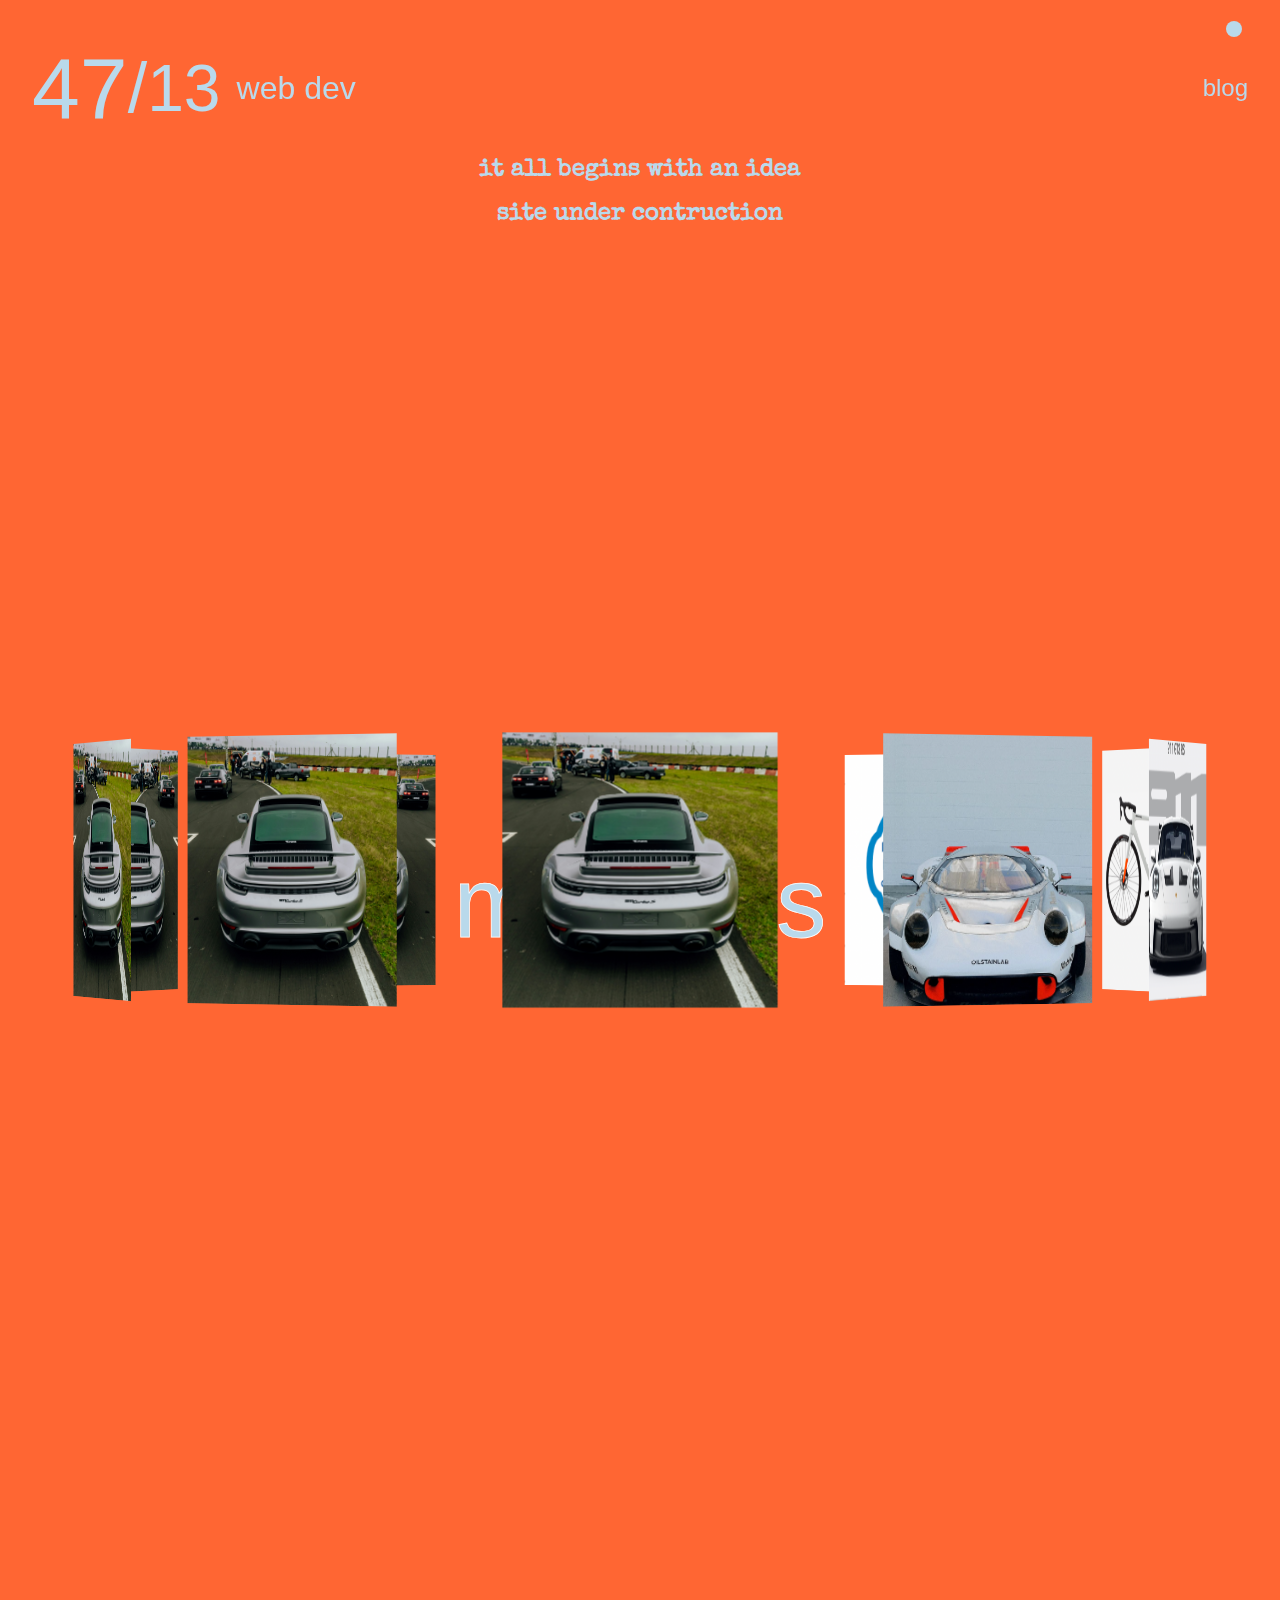
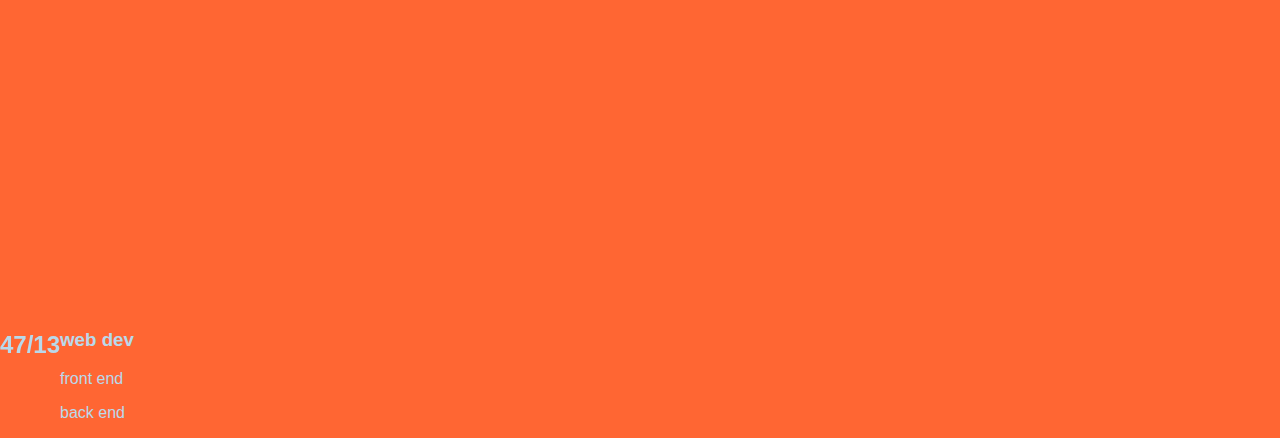
<file: index.html>
<!DOCTYPE html>
<html lang="en">
<head>
    <meta charset="UTF-8">
    <meta name="viewport" content="width=device-width, initial-scale=1.0">
    <meta name="description" content="47/13 Web Development - Professional front-end and back-end web development services">
    <title>47/13 web dev</title>
    <link rel="stylesheet" href="styles.css">
    <link rel="preconnect" href="https://fonts.googleapis.com">
    <link rel="preconnect" href="https://fonts.gstatic.com" crossorigin>
    <link href="https://fonts.googleapis.com/css2?family=Bebas+Neue&family=Special+Elite&display=swap" rel="stylesheet">
    <script src="script.js" defer></script>
   
    
</head>
<body>
    <div class="container"> 
   <header class="sticky">
        <div class="toggle">
            <button class="button" id="theme-switch"></button>
        </div>
        <nav class="nav">
            <p class="nav-1" href="#"><span class="special-47">47</span><span class="special-space">/</span><span class="special-13">13</span> <span class="special-web-dev">web dev</span></p>
           
            
            <a class="nav-1" href="blog.html" >blog</a>
       </nav> 
    </header>
    
    <main>
        <h2 class="heading">it all begins with an idea</h2>
        <h2 class="heading">site under contruction</h2>
        <section class="banner">
       
                <div class="slider" style="--quantity: 10"><p id="musings">musings</p>
                    <a class="item" style="--position: 1"><img src="images/car.jpg" alt=""></a>
                    <a class="item" style="--position: 2" href="https://hf-11.com/"  target="_blank" alt=""><img src="images/car2.png" ></a>
                    <a class="item" style="--position: 3" href="https://configurator.porsche.com/en-US/model/992850" target="_blank"><img src="images/gt3.png" ></a>
                    
                    <a class="item" style="--position: 4;" href="https://www.cannondale.com/en-us/bikes/road/race/supersix-evo/supersix-evo-3" target="_blank">
                        <img src="images/bike.png" alt="Cannondale SuperSix EVO 3 Bike">
                    </a>
                    <a class="item" style="--position: 5" href="https://www.gulfoilltd.com/motorsport" target="_blank" ><img src="images/gulf.png" alt="" ></a>
                    <a class="item" style="--position: 6" href="https://www.orvis.com/" target="_blank"><img src="images/fly3.png" alt=""></a>
                    <a class="item" style="--position: 7"><img src="images/car.jpg" alt=""></a>
                    <a class="item" style="--position: 8"><img src="images/car.jpg" alt=""></a>
                    <a class="item" style="--position: 9"><img src="images/car.jpg" alt=""></a>
                    <a class="item" style="--position: 10"><img src="images/car.jpg"></a>
                </div>
         </section>

<div class="content">
    <h2>47/13</h2>
        <div class="author">
            <h3>web dev</h3>
                 <p>front end</p>
                 <p>back end</p>
        </div>
</div>

    

    </main>
</div>


</body>
</html>
</file>
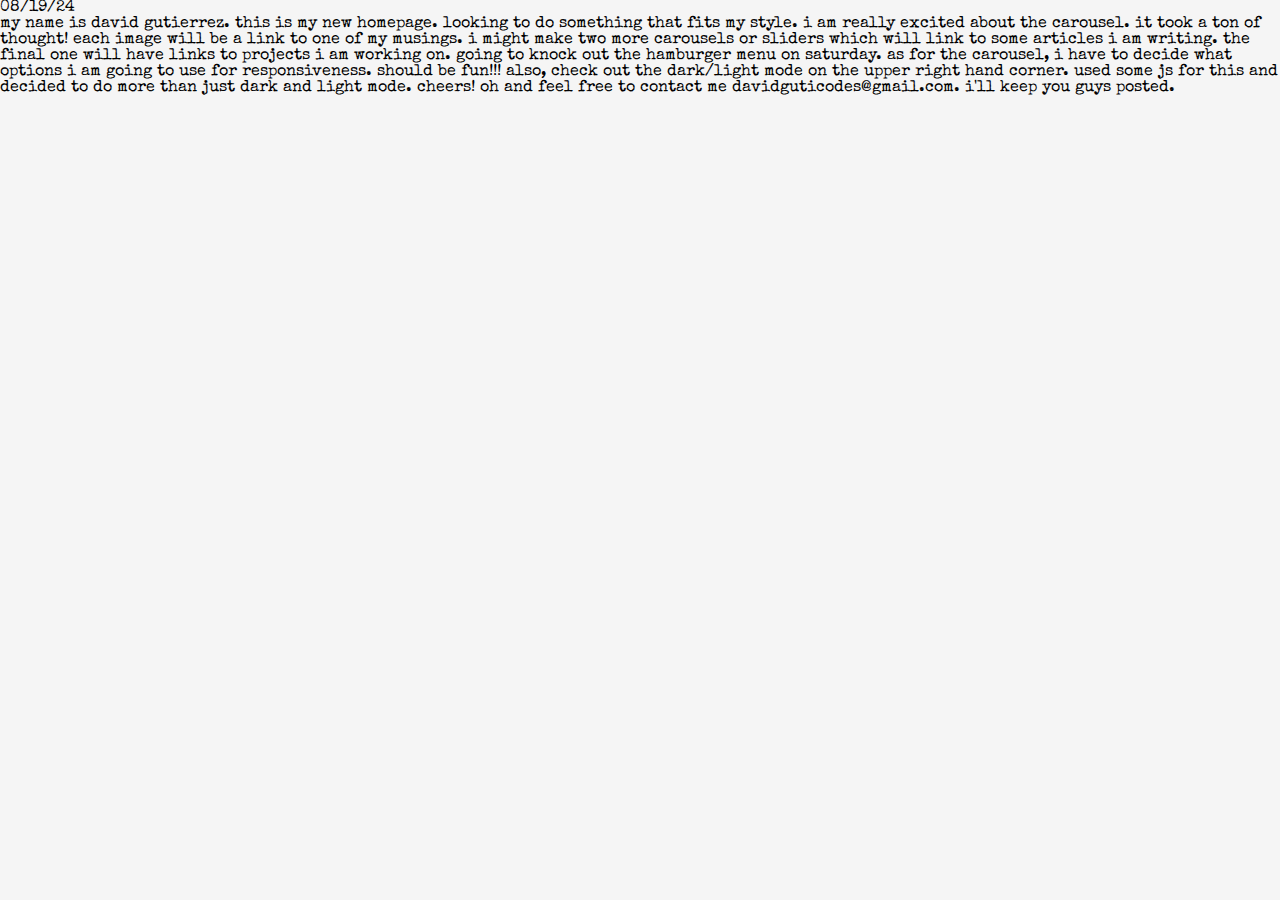
<file: about.html>
<!DOCTYPE html>
<html lang="en">
<head>
    <meta charset="UTF-8">
    <meta name="viewport" content="width=device-width, initial-scale=1.0">
    <link rel="stylesheet" href="styles.css">
    <script></script>
    <link rel="preconnect" href="https://fonts.googleapis.com">
    <link rel="preconnect" href="https://fonts.gstatic.com" crossorigin>
    <link href="https://fonts.googleapis.com/css2?family=Bebas+Neue&family=Special+Elite&display=swap" rel="stylesheet">
    <!-- <script src="script.js" defer></script> -->
    <title>47/13 about</title>
    
</head>

<body class="about-body">
    <div class="date">08/19/24</div>
    <div class="about">
       
        
        my name is david gutierrez. this is my new homepage. 
        looking to do something that fits my style. 
        i am really excited about the carousel. it took a 
        ton of thought! each image will be a link to one of 
        my musings. i might make two more carousels or sliders 
        which will link to some articles i am writing. the final 
        one will have links to projects i am working on. going 
        to knock out the hamburger menu on saturday. as for 
        the carousel, i have to decide what options i am going 
        to use for responsiveness. should be fun!!! 
        also, check out the dark/light mode on the upper right hand 
        corner. used some js for this and decided to
        do more than just dark and light mode. 
        cheers! oh and feel free to contact me davidguticodes@gmail.com. i'll keep you guys posted.
       
    </div>
    
</body>
</file>
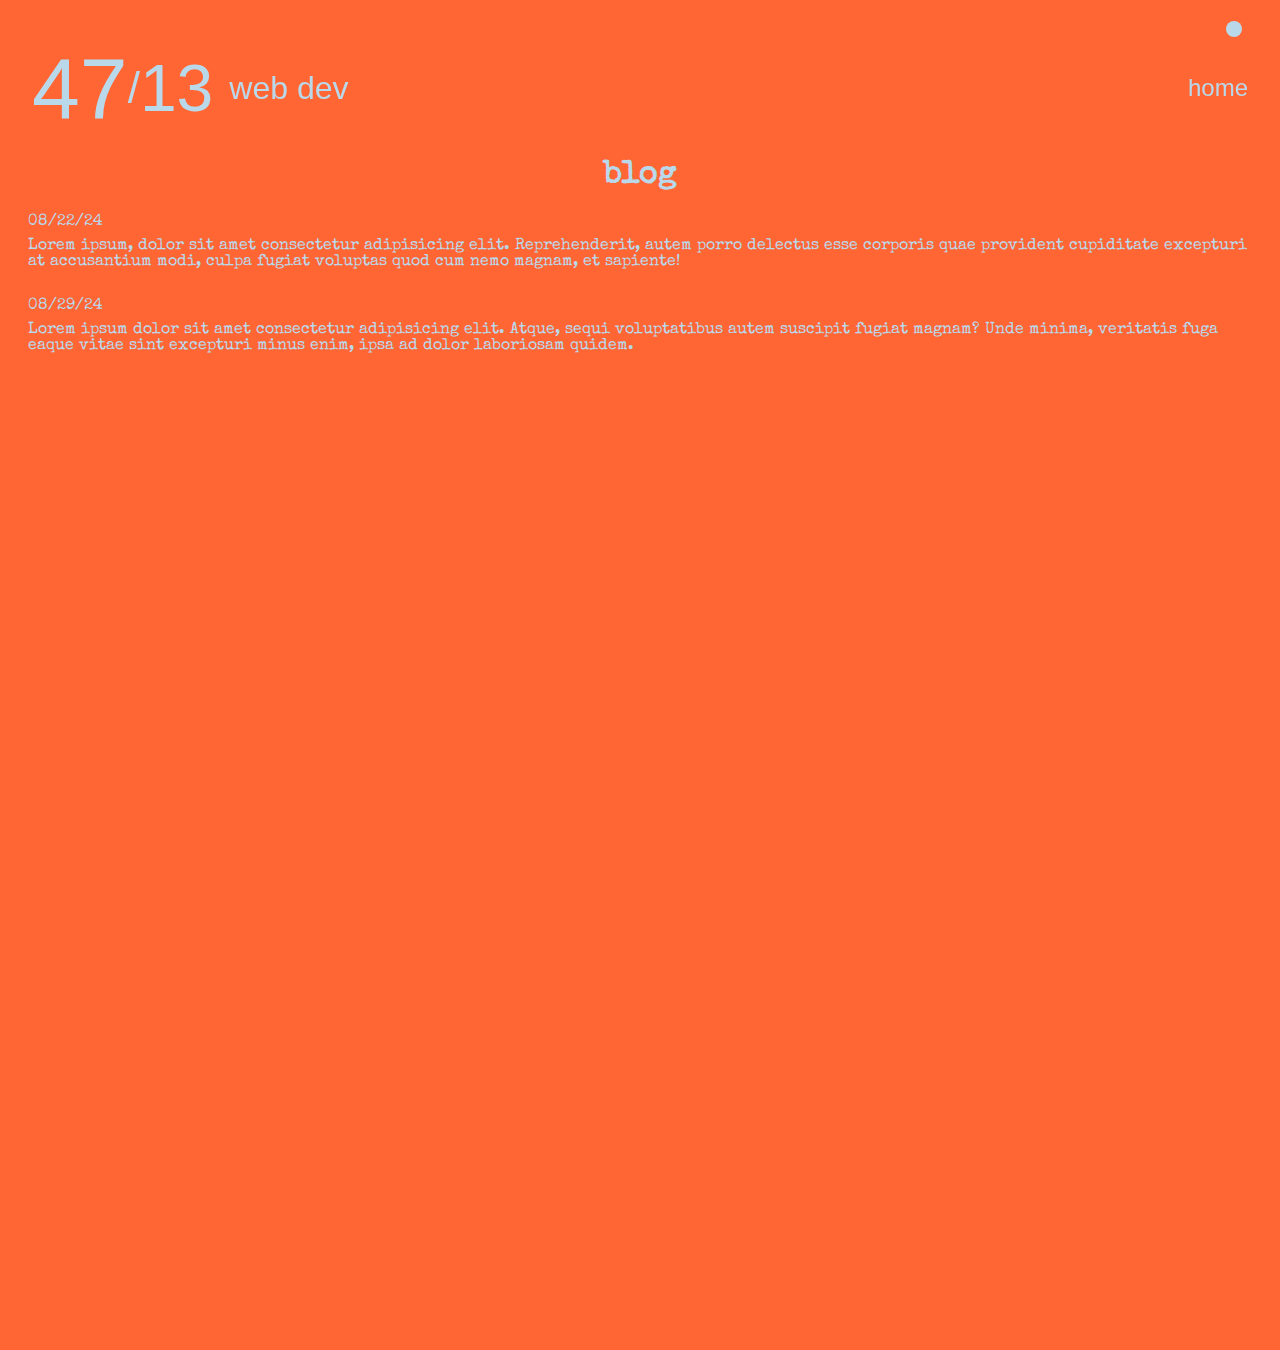
<file: blog.html>
<!DOCTYPE html>
<html lang="en">
<head>
    <meta charset="UTF-8">
    <meta name="viewport" content="width=device-width, initial-scale=1.0">
    <link rel="stylesheet" href="styles.css">
    <meta name="description" content="47/13 Web Development - Professional front-end and back-end web development services">
    <link rel="preconnect" href="https://fonts.googleapis.com">
    <link rel="preconnect" href="https://fonts.gstatic.com" crossorigin>
    <link href="https://fonts.googleapis.com/css2?family=Bebas+Neue&family=Special+Elite&display=swap" rel="stylesheet">
    <script src="script.js" defer></script>
    <title>47/13 blog</title>
</head>

<body>
    <div class="blog-container">
        <header class="sticky">
            <div class="toggle">
                <button class="button" id="theme-switch"></button>
            </div>
            <nav class="nav">
                <p class="nav-1" href="#"><span class="special-47">47</span></span>/<span class="special-13">13</span> <span class="special-web-dev">web dev</span></p>
               
                
                <a class="nav-1" href="index.html" >home</a>
           </nav> 
        </header>

        <h1 class="h1-blog">blog</h1>
        <div class="date-blog">08/22/24</div>
        <div class="blog-text">
            Lorem ipsum, dolor sit amet 
            consectetur adipisicing elit. 
            Reprehenderit, autem porro delectus 
            esse corporis quae provident cupiditate
            excepturi at accusantium modi, culpa 
            fugiat voluptas quod cum nemo magnam, 
            et sapiente!
        </div>
        <div class="date-blog">08/29/24</div>
        <div class="blog-text"> Lorem ipsum dolor sit 
            amet consectetur adipisicing elit. 
            Atque, sequi voluptatibus autem suscipit 
            fugiat magnam? Unde minima, veritatis 
            fuga eaque vitae sint excepturi minus 
            enim, ipsa ad dolor laboriosam quidem.
             
            
    </div>
</body>
</html>
</file>
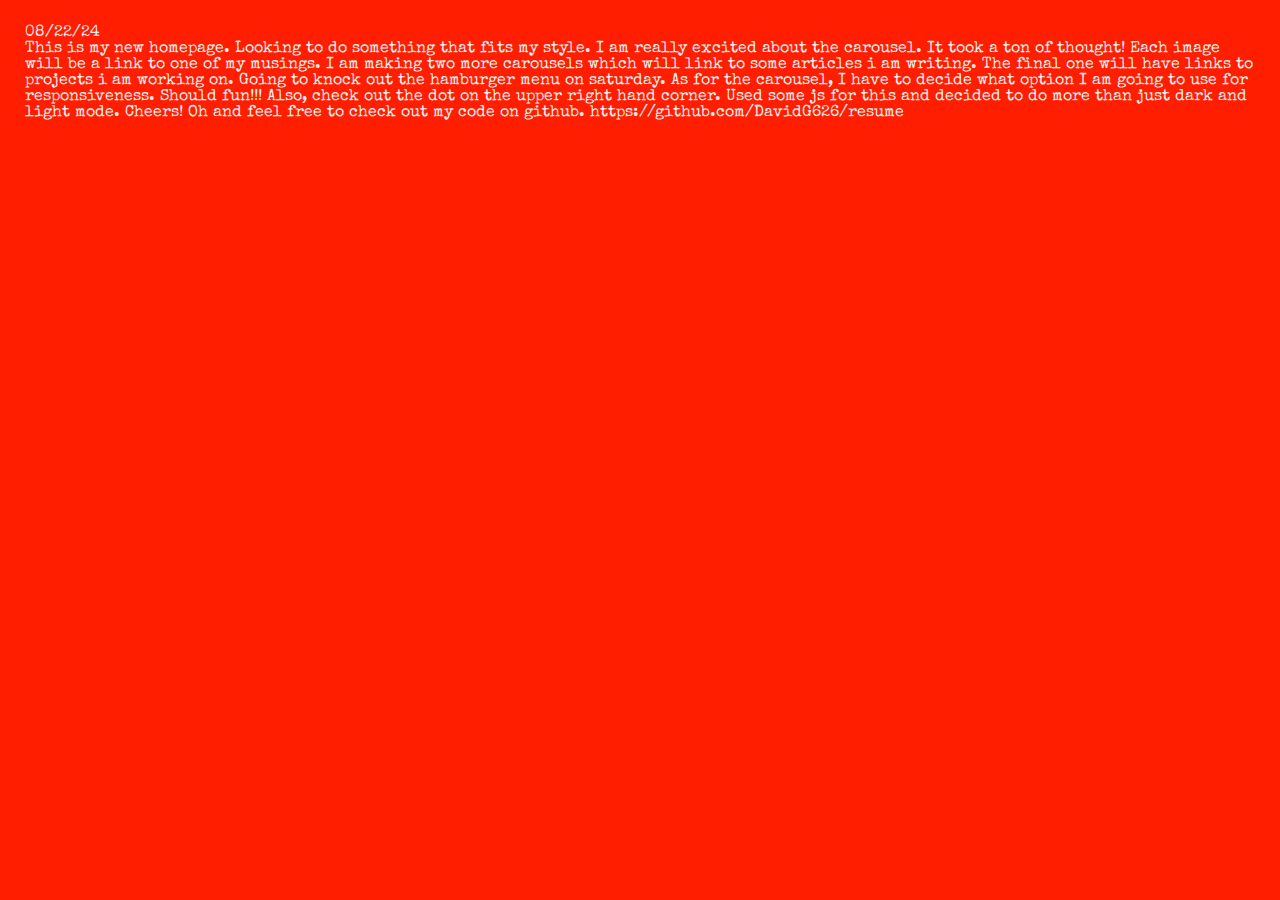
<file: html/about.html>
<!DOCTYPE html>
<html lang="en">
<head>
    <meta charset="UTF-8">
    <meta name="viewport" content="width=device-width, initial-scale=1.0">
    <link rel="stylesheet" href="../static/styles.css">
    <script></script>
    <link rel="preconnect" href="https://fonts.googleapis.com">
    <link rel="preconnect" href="https://fonts.gstatic.com" crossorigin>
    <link href="https://fonts.googleapis.com/css2?family=Bebas+Neue&family=Special+Elite&display=swap" rel="stylesheet">
    <script src="../js/script.js" defer></script>
    <title>47/13 web dev</title>
    
</head>

<body>
    <div class="about">
        <div class="date">08/22/24</div>
        
        This is my new homepage. Looking to do 
        something that fits my style. 
        I am really excited about the carousel. It took a ton of thought! 
        Each image will be a link to one of my musings. 
        I am making two more carousels which will link to some articles
        i am writing. The final one will have links to projects 
        i am working on. Going to knock out the hamburger menu
        on saturday. As for the carousel, I have to decide what option 
        I am going to use for responsiveness. Should fun!!! Also, check out the
        dot on the upper right hand corner. Used some js for this and decided to
        do more than just dark and light mode. Cheers! Oh and feel free to 
        check out my code on github. https://github.com/DavidG626/resume
    </div>
</body>
</file>
<file: styles.css>
@import url('https://fonts.cdnfonts.com/css/ica-rubrik-black');
@import url('https://fonts.cdnfonts.com/css/poppins');
* {
    scroll-behavior: smooth;
    
   
    /* border: 1px solid #b9d9eb; */
    
}

body {
    margin: 0;
    padding: 0;
    background-color: whitesmoke;
    font-family: var(--old);
}

.container {
    max-width: 1800px; 
    margin: 0 auto;    
    box-sizing: border-box; 
    background-color: var(--or);
}


:root {
    /* colors */
    --or:  #ff1e00;
    --org: #ff6319;
    --dblu:#3b4c5e;
    --blu: #315470;
    --lblu:#8f9da6;
    --blk: black;
    --wht: #ececec;
    --gr:  #228B22;
    --gf:  #b9d9eb;
    --gray:#b9b1ac;

    /* font-families */
    --old: "Special Elite", system-ui;
    --rub: "ICA Rubrik", sans-serif;
    --pop: "Poppins", sans-serif;
    
    /* font-sizes */
    --xl: 100px;
    --lrg: 44px;
    --md:  24px;
    --ms:  19.5px;
    --s:   18px;
    --sm:  16px;
}
h2, h3, p {
    color: var(--wht);
    z-index: 10000;
}

/* START COLOR MODE*/
.darkmode {
    --or:   black;       /* background */
    --wht:  #FF6633;   /* color */
    }
.lightmode {
    --or:   #FF6633;     /* background */
    --wht:  #b9d9eb;     /* color */
    }   
.bluemode {
    --or:   #0099cc;    /* background */
    --wht:  #FF6633;    /* color */
    }
.whitemode {
     --or: white;   /* background */
     --wht: #b9d9eb;/* color */
    }
.greenmode {
    --or:   #228B22;    /* background */
    --wht:  #b9d9eb;    /* color */
    }
/* END COLOR MODE */


/* START NAVIGATION BAR */
.sticky {
    position: sticky;
    top: 0;
    background-color: transparent !important;
    z-index: 100;
    }

.nav {
    display: flex;
    align-items: center;
    padding: 0 32px;
    height: 100px;
    }

.nav-1 {
    display: flex;
    align-items: center;
    background-color: transparent;
    color: var(--wht);
    text-decoration: none;
    font-family: var(--rub);
   
    }

.nav-1:nth-child(1) {
    font-size: var(--lrg);
    margin-right: auto;
    }   

.nav-1:not(:first-child) {
    font-size: var(--md);
    transition: font-size 0.3s ease-in-out;
    cursor: crosshair;
    }

.nav-1:not(:first-child):hover {
    font-size: var(--lrg);
    }

/* START LOGO */
.special-47 { font-size: 86px; }
.special-space { font-size: 70px;}
.special-13 { font-size: 66px; }
.special-web-dev {
    
    font-size: 32px;
    padding-left: 16px;
    align-self: center;
    }
    
@media only screen and   (max-width: 767px) {
    .special-47 {
            font-size: 38px;
        }
    }
/* END LOGO */

    /* START THEME SWITCH */
.toggle {
    padding: 21px 38px 1px 0px;
    /* background-color: transparent;
    backdrop-filter: blur(30px); */
   }

.button {
    display:       flex;
    align-items:   right;
    margin-left:   auto;
    width:         var(--sm);
    height:        var(--sm);
    border-radius: 50%;
    border:        none;
    background-color: var(--wht);
    cursor:        crosshair;
    transition:    ease-in-out 0.3s;
    }

.button:hover {
    background-color: var(--wht);
    width:            var(--md);
    height:           var(--md);
    }


/* END THEME SWITCH */
/* END NAVIGATION */

/* UNDER CONSTRUCTION */
.heading {
    display: flex;
    justify-content: center;
    }
 /* END */


 /* START CENTER IMAGE IN CAROUSEL */
#musings {
    display: flex;
    justify-content: center;
    top: 100px;
    font-family: var(--rub);
    font-size: var(--xl);
    color: #b9d9eb;
    -webkit-text-stroke: .75px white;
    }
/* END CENTER IMAGE IN CAROUSEL */


/* START CAROUSEL 1 */
.banner {
    width:      100%;
    height:     185vh;
    text-align: center;
    overflow:   hidden;
    position:   relative;
   }

.banner .slider {
    position:        absolute;
    width:           250px;
    height:          250px;
    top:             30%;
    left:            calc(50% - 125px);
    transform-style: preserve-3d;
    transform:       perspective(6000px);
    animation:       autoRun 100s linear infinite;
    animation-fill-mode: forwards; 
   }

@keyframes autoRun {
    from {
        transform: perspective(10000px) rotateX(-35deg) rotateY(-360deg);
    }
    to {
        transform: perspective(10000px) rotateX(-15deg) rotateY(360deg);
    }
}

.banner .slider .item {
    position: absolute;
    top:    0;
    right:  0;
    bottom: 0;
    left:   0;
    transform: 
         rotateY(calc((var(--position) - 1) * (360 / var(--quantity)) * 1deg))
         translateZ(550px);
        }

.banner .slider .item img {
    width:      100%;
    height:     100%;
    object-fit: cover;
    transition: ease-in-out 0.3s;
    }

.banner .slider .item img:hover {
    transform: scale(1.1);
    cursor: crosshair;
    }
/* END CAROUSEL 2 */

.content {
    display: flex;
    font-family: var(--rub);
}











/* START BLOG */
.blog-container {
        height: 150vh;
        max-width: 1800px; 
        margin: 0 auto;    
        box-sizing: border-box; 
        background-color: var(--or);
    }

.h1-blog {
    display: flex;
    justify-content: center;
    color: var(--wht);
}
.blog-text {
    display: flex;
    flex-wrap: wrap;
    padding: 8px 28px 28px 28px;
    color: var(--wht);
}
.date-blog {
    display: flex;
    padding-left: 28px;
    color: var(--wht);
}
/* BLOG END */
</file>
<file: static/styles.css>
* {
    box-sizing: border-box;
    margin: 0;
    padding: 0;
    /* border: 1px solid white; */
}

/* temp css for about.html */
.about {
    padding: 25px 25px 25px 25px;
    color: var(--wht);
}

:root {
    /* colors */
    --or: #ff1e00;
    --blu: #315470;
    --lblu: #8f9da6;
    --blk: black;
    --wht: #ececec;
    --gr: #228B22;

    /* font-families */
    --old: "Special Elite", system-ui;
    
    /* font-sizes */
    --lrg: 44px;
    --md:  24px;
    --ms:  19.5px;
    --s:   18px;
    --sm:  16px;
}





/* switch color scheme */
.toggle {
    padding: 21px 38px 1px 0px;
}

.button {
    display: flex;
    align-items: end;
    margin-left: auto;
    width: var(--sm);
    height: var(--sm);
    border-radius: 50%;
    border: none;
    background-color: var(--wht);
    cursor: crosshair;
    transition: ease-in-out 0.3s;
}
.button:hover {
    background-color: var(--wht);
    width: var(--md);
    height: var(--md);
}
/* color modes */
.darkmode {
    --or: black;  /* background */
    --wht: #ff1e00; /* color */
    
}
.lightmode {
    --or: #ff1e00;    /* background */
    --wht:  #ececec;   /* color */
}
.bluemode {
    --or:  #315470;    /* background */
    --wht: #ff1e00;    /* color */
}
.whitemode {
    --or: #ececec;
    --wht: black;
}
/* end switch color scheme */


body {
    background-color: var(--or);
    font-family: var(--old);
}




.nav {
    display: flex;
    flex-wrap: wrap;
    padding-right: 32px;
}

/* logo start */
.special-47 {
    font-size: 50px;
    
    
}
.special-13 {
    font-size: 38px;

}
.special-web-dev {
    font-size: 22px;
    padding-left: 16px;
    align-self: center;
    padding-top: px;
}
/* logo end */

.item {
    align-items: center;
    display: flex;
    justify-content: center;
    background-color: var(--or);
    color: var(--wht);
    text-decoration: none;
    padding-right: 10px;
    padding-left: 10px;
    
}

/* 1st */
.item:nth-child(1) {
    text-decoration: none;
    font-size: var(--lrg);
    margin-right: auto;
    padding-left: 32px;
}

/* 2nd */
.item:nth-child(2) {
    font-size: var(--s);
    margin-left: 0;
    transition: ease-in-out 0.3s;
    cursor: crosshair;
}
.item:nth-child(2):hover {
    font-size: var(--ms);
}

/* 3rd */
.item:nth-child(3) {
    font-size: var(--s);
    margin-left: 0;
    transition: ease-in-out 0.3s;
    cursor: crosshair;
}
.item:nth-child(3):hover {
    font-size: var(--ms);
}

/* 4th */
.item:nth-child(4) {
    
    font-size: var(--s);
    margin-left: 0;
    transition: ease-in-out 0.3s;
    cursor: crosshair;
}
.item:nth-child(4):hover {
    font-size: var(--ms);
    
}

.ham-item {
    display: flex;
    flex-direction: column;
    align-items: flex-end; /* Align items to the right */
    margin-left: auto;
    
    width: 19%;
    background-color: var(--or);
    color: var(--wht);
    text-decoration: none;
    padding-right: 36px;
    font-size: var(--s);
    
    transition: ease-in-out 0.3s;
    cursor: crosshair;
}
.ham-item:hover {
    font-size: var(--ms);
}


@media only screen and (max-width: 1024px) {
    .item:not(:nth-child(1)) {
        display: none;
    }
    .item:nth-child(1) {
        justify-content: center;
        width: 100%;
        text-decoration: none;
        font-size: var(--lrg);
      
    }
}

@media only screen and (min-width: 1025px) {
    .ham-item {
        display: none;
        
    }
}

.banner {
    width: 100%;
    height: 100vh;
    text-align: center;
    overflow: hidden;
    position: relative;
}

.banner .slider {
    position: absolute;
    width: 200px;
    height: 250px;
    top: 10%;
    left: calc(50% - 100px);
    transform-style: preserve-3d;
    transform: perspective(1000px);
    animation: autoRun 50s linear infinite; 
}

@keyframes autoRun {
    from {
        transform: perspective(1000px) rotateX(-18deg) rotateY(0deg);
    }to {
        transform: perspective(1000px) rotateY(-18deg) rotateY(360deg);
    }
}

.banner .slider .item {
    position: absolute;
    top: 0;
    right: 0;
    bottom: 0;
    left: 0;
    transform: 
         rotateY(calc((var(--position) - 1) * (360 / var(--quantity)) * 1deg))
         translateZ(550px);
}

.banner .slider .item img {
    width: 100%;
    height: 100%;
    object-fit: cover;
}
</file>
